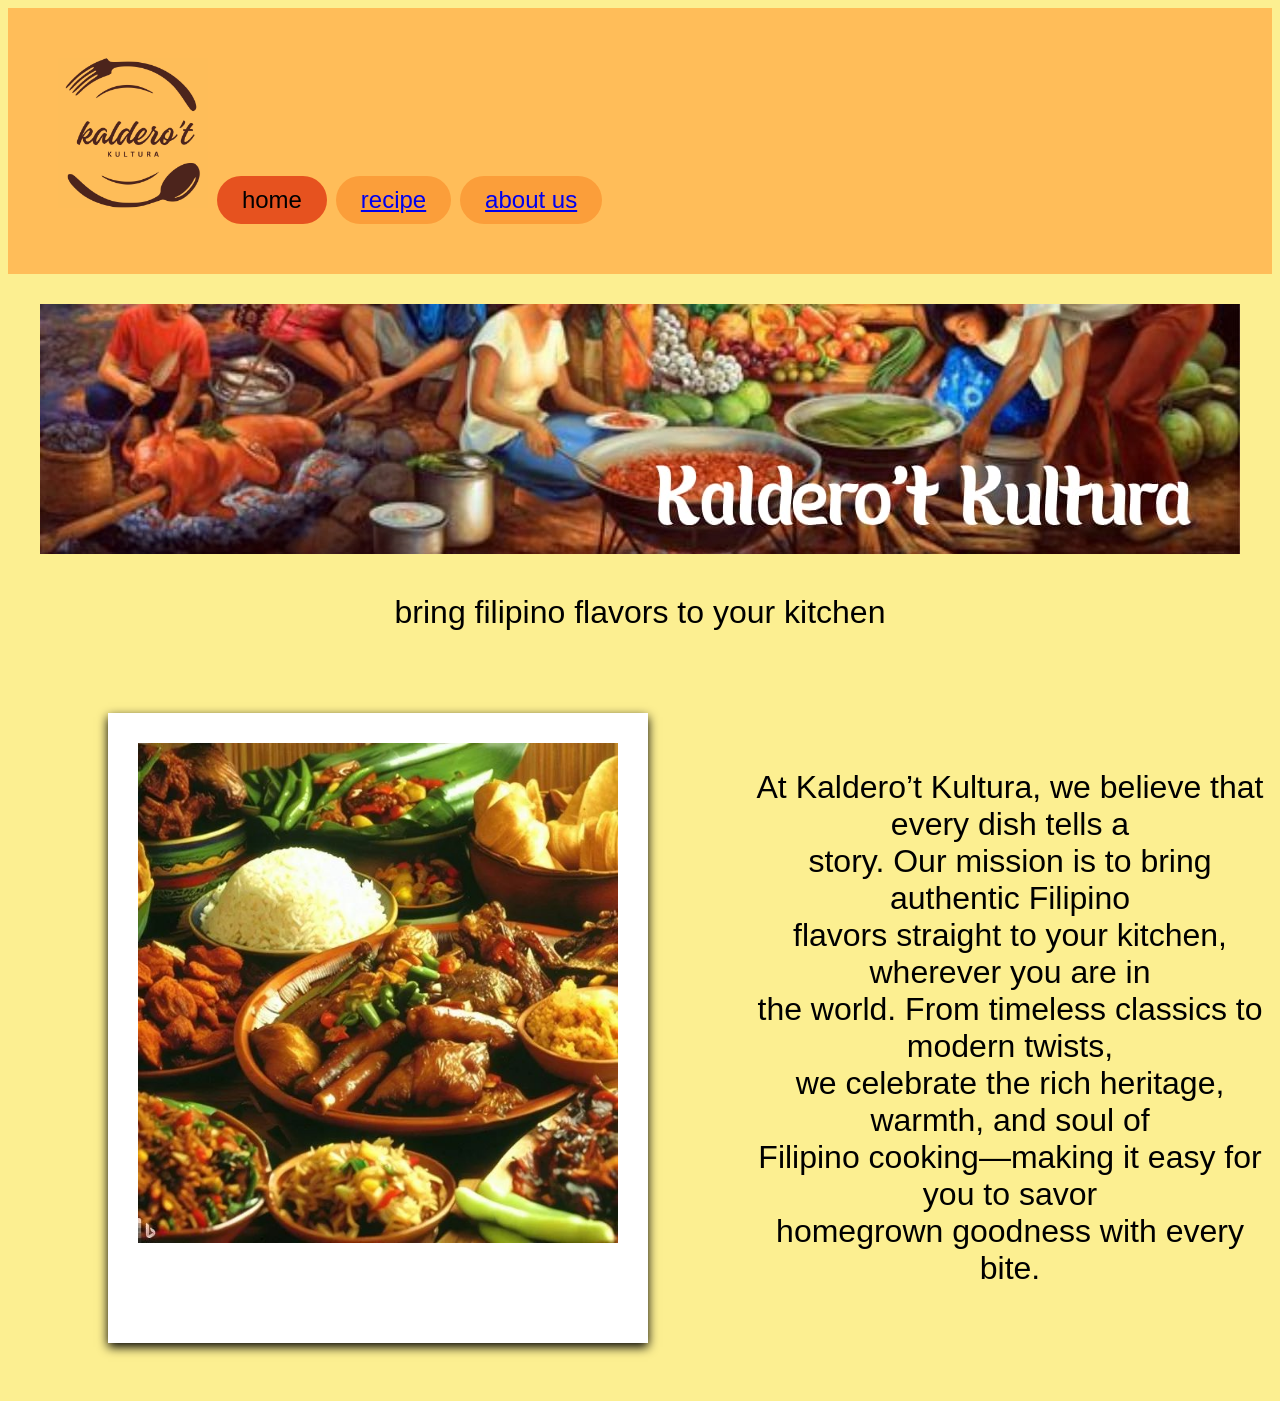
<file: index.html>
<!DOCTYPE html>
<html lang="en">
<head>
    <meta charset="UTF-8">
    <meta name="viewport" content="width=device-width, initial-scale=1.0">
    <title> Kaldero't Kultura</title>
    <link rel = "stylesheet"
          href ="style.css"/>
</head>
<body>
   <div class="navbar">
            <img src="583b5a83-734d-44c7-91e7-34e36e09e03a.jpg" alt="logo" height="150px" width="150px">
            <button class="nav-btn active">home</button>
            <button class="nav-btn"><a href="recipe.html">recipe</a></button>
            <button class="nav-btn"><a href="about-us.html">about us</a></button>
        </div>

    <div class="main">
        <center>
      <diV class="banner">
        <img src="12ce58cd-d0d6-4be0-9718-db29f8216a18.jpg">
      </div>

        <div class="tagline">
         <p>bring filipino flavors to your kitchen</p>
        </diV>
      </center>
      
      <div class="content">
       <div class="polaroid">
        <img src="af4adde5-ee0a-402c-b5a3-0d094abff510.jpg" alt="filipino dishes">
       </div>
      

      <div class="text-box">
        <center>
        <p> At Kaldero’t Kultura, we believe that every dish tells a <br>story.
      Our mission is to bring authentic Filipino <br>flavors straight to your
      kitchen, wherever you are in <br>the world. From timeless classics to
      modern twists,<br> we celebrate the rich heritage, warmth, and soul of<br>
      Filipino cooking—making it easy for you to savor<br> homegrown goodness
      with every bite.</p>
      </center>
      </div>
    </div>
      
</body>

</html>
</file>
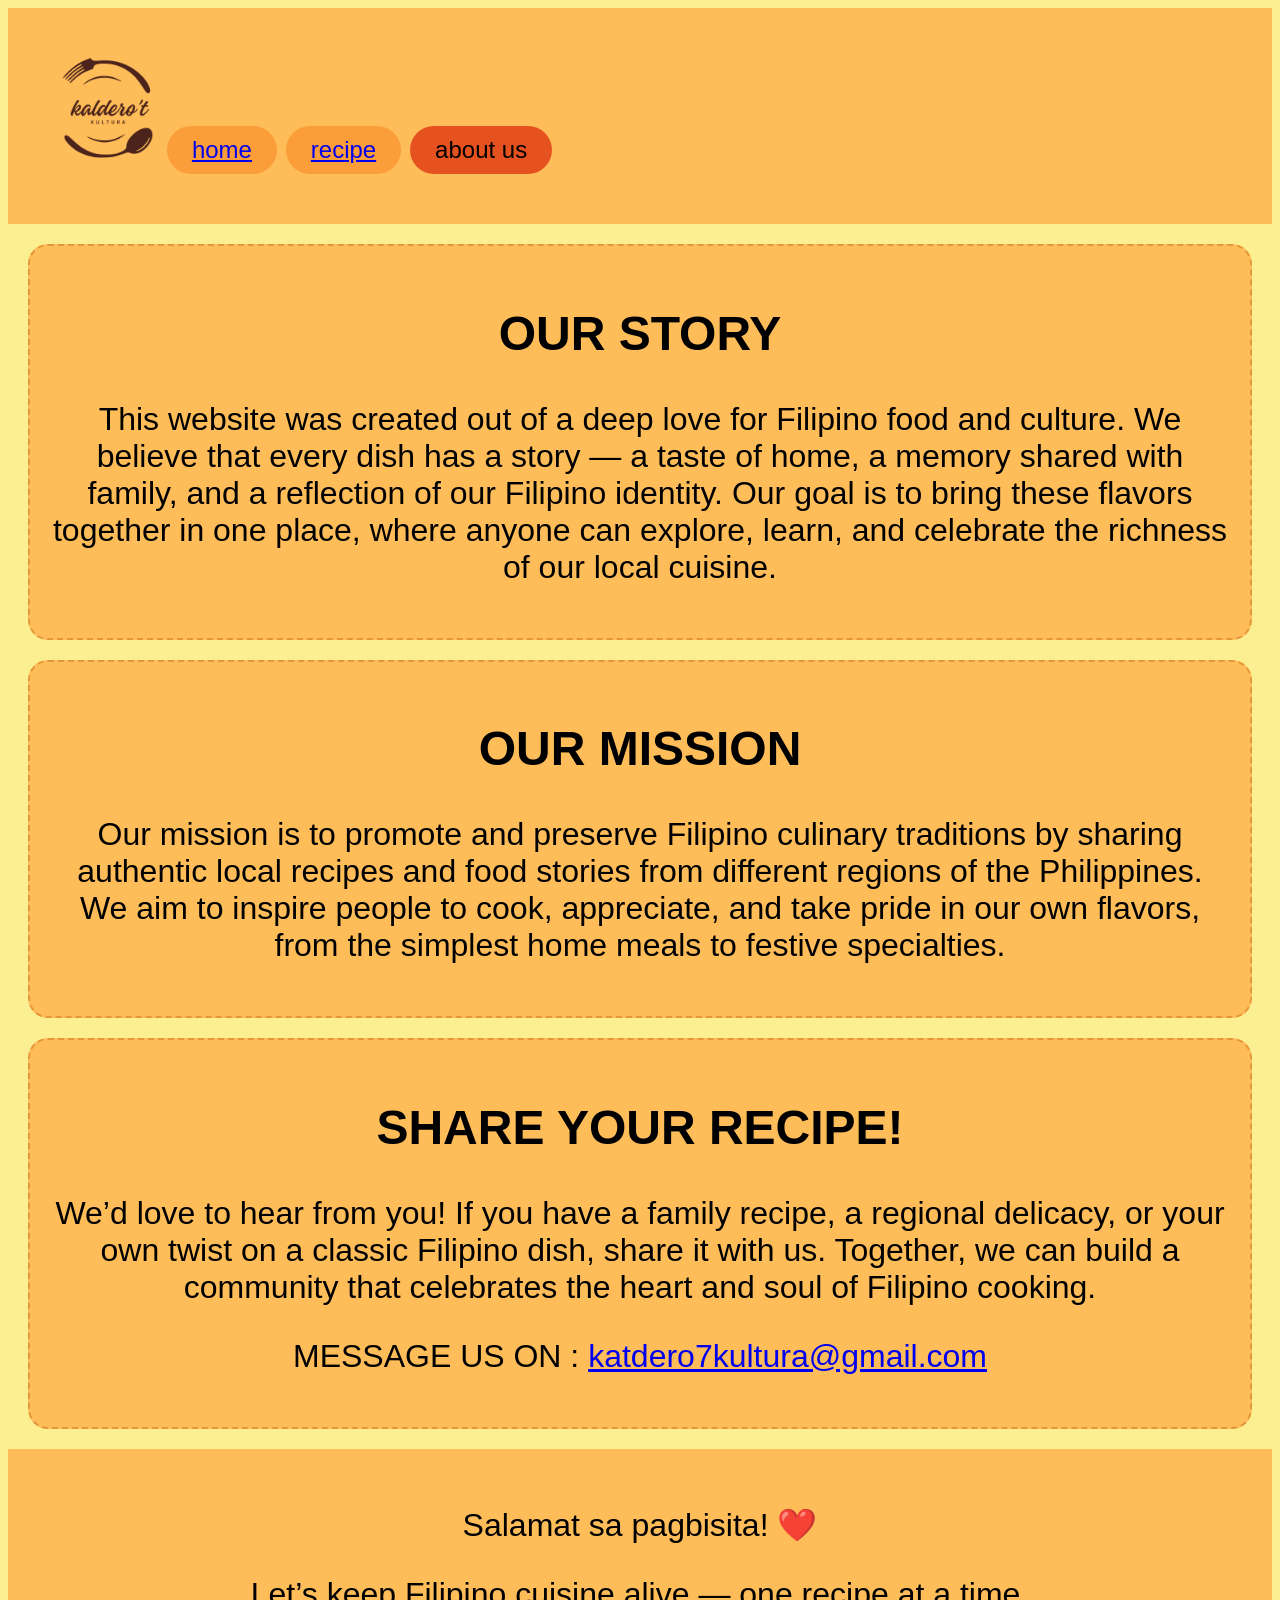
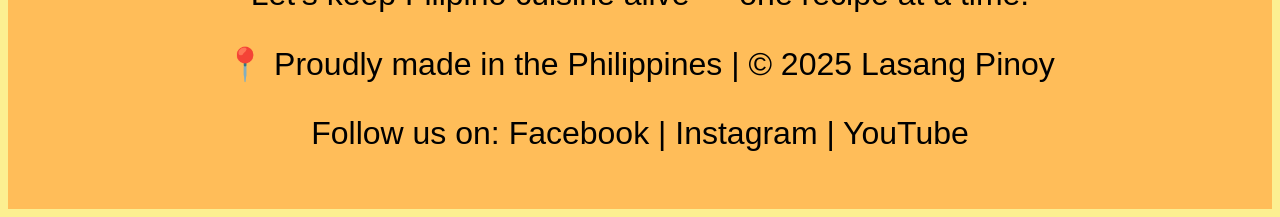
<file: about-us.html>
<!DOCTYPE html>
<html lang="en">

<head>
    <meta charset="UTF-8">
    <meta name="viewport" content="width=device-width, initial-scale=1.0">
    <title>About us</title>
    <link rel = "stylesheet"
          href ="style.css"/>
</head>

<body>
     <div class="navbar">
            <img src="583b5a83-734d-44c7-91e7-34e36e09e03a.jpg" alt="logo" height="100px" width="100px">
            <button class="nav-btn"><a href="index.html">home</a></button>
            <button class="nav-btn"><a href ="recipe.html">recipe</a></button>
            <button class="nav-btn active">about us</button>
        </div>

    <div class="box story">
        <h2>OUR STORY</h2>
        <p>This website was created out of a deep love for Filipino food and culture. We believe that every dish has a
            story — a taste of home, a memory shared with family, and a reflection of our Filipino identity. Our goal is
            to bring these flavors together in one place, where anyone can explore, learn, and celebrate the richness of
            our local cuisine.</p>
    </div>

    <div class="box mission">
        <h2>OUR MISSION</h2>
        <p>Our mission is to promote and preserve Filipino culinary traditions by sharing authentic local recipes and
            food stories from different regions of the Philippines. We aim to inspire people to cook, appreciate, and
            take pride in our own flavors, from the simplest home meals to festive specialties.</p>
    </div>

    <div class="box share">
        <h2>SHARE YOUR RECIPE!</h2>
        <p>We’d love to hear from you! If you have a family recipe, a regional delicacy, or your own twist on a classic
            Filipino dish, share it with us. Together, we can build a community that celebrates the heart and soul of
            Filipino cooking.</p>

         <p class="email">
            MESSAGE US ON : <a href="email">katdero7kultura@gmail.com</a>
        </p>
    </div>

</section>

<!-- Footer -->
<footer>
    <p>Salamat sa pagbisita! ❤️</p>
    <p>Let’s keep Filipino cuisine alive — one recipe at a time.</p>
    <p>📍 Proudly made in the Philippines | © 2025 Lasang Pinoy</p>
    <p>Follow us on: Facebook | Instagram | YouTube</p>
</footer>

            
    </div>
</body>

</html>
</file>
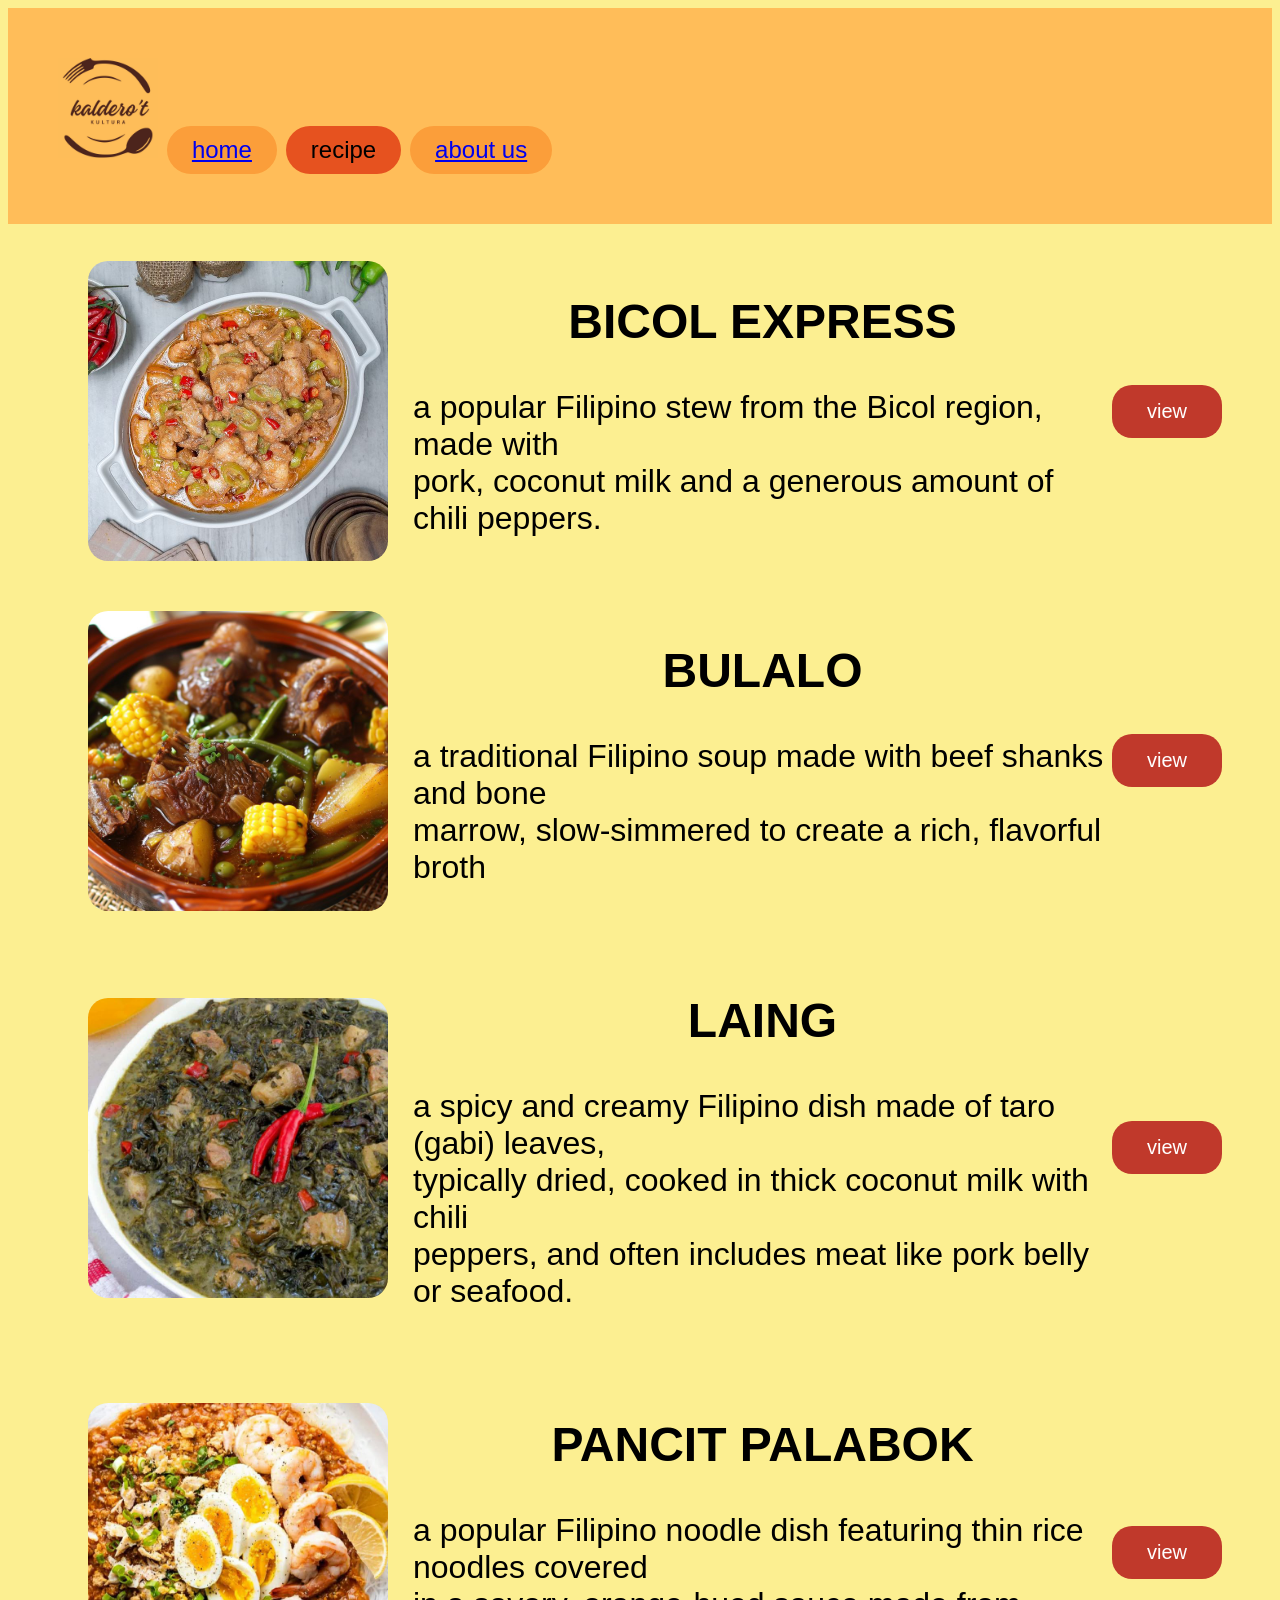
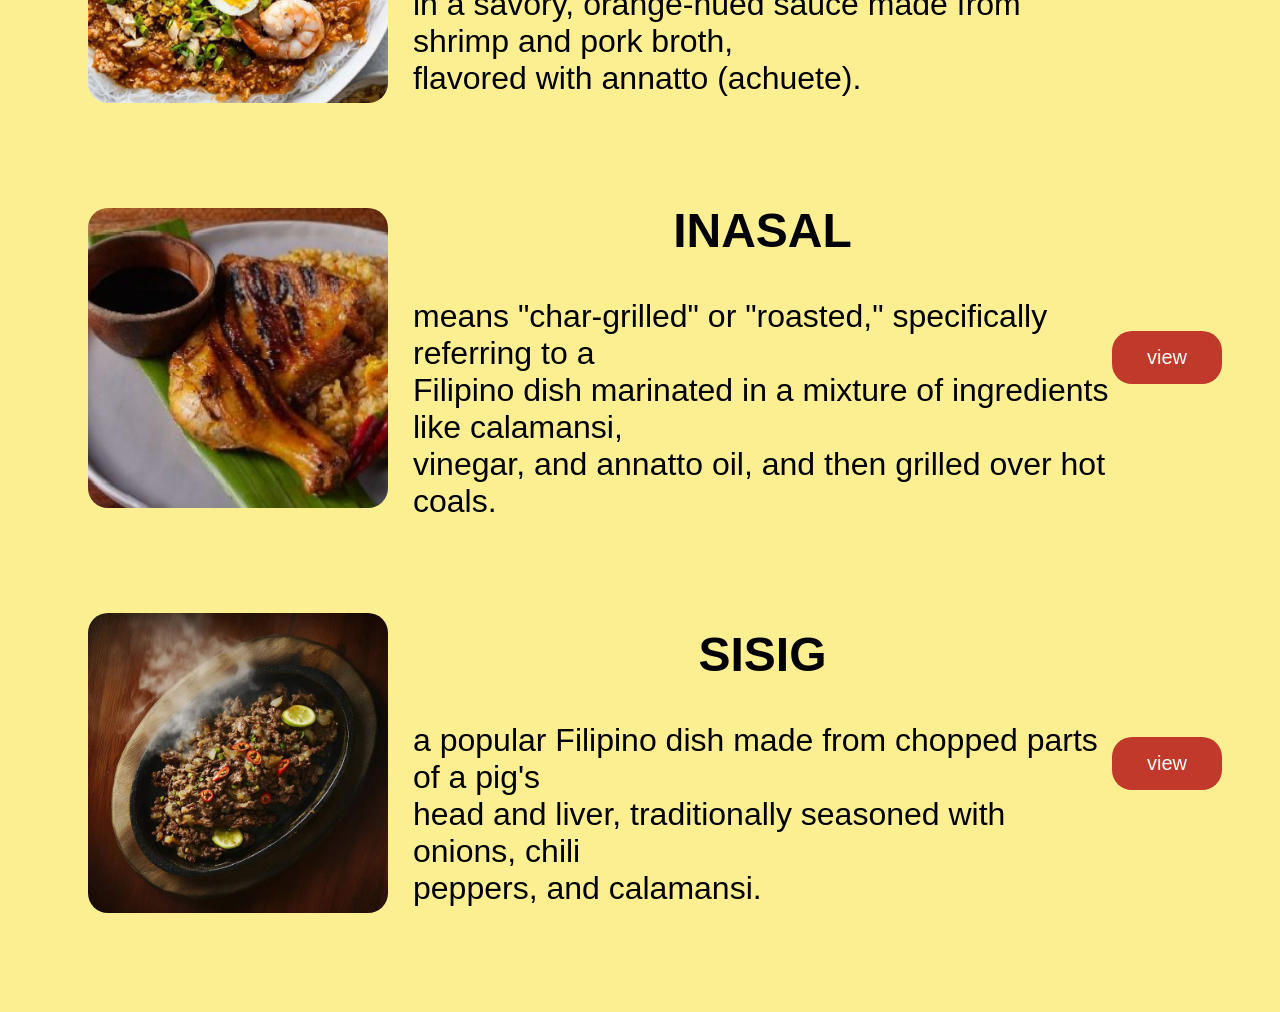
<file: recipe.html>
<!DOCTYPE html>
<html lang="en">
<head>
    <meta charset="UTF-8">
    <meta name="viewport" content="width=device-width, initial-scale=1.0">
    <title> Kaldero't Kultura</title>
         <link rel = "stylesheet"
          href ="style.css"/>
</head>

<body>
        <div class="navbar">
            <img src="583b5a83-734d-44c7-91e7-34e36e09e03a.jpg" alt="logo" height="100px" width="100px">
            <button class="nav-btn"><a href="index.html">home</a></button>
            <button class="nav-btn active">recipe</a></button>
            <button class="nav-btn"><a href="about-us.html">about us</a></button>
        </div>

    <div class="container">

        <div class="recipe">
            <img src="5d920169-4b04-4105-a73b-389a0adc59eb.jpg" alt="bicol express">
            <div class="definition">
                <h2> BICOL EXPRESS</h2>
                <p>a popular Filipino stew from the Bicol region, made with <br>pork, coconut milk and a generous amount
                    of chili peppers.</p>
            </div>
            <button class="view-btn">view</button>
        </div>

        <div class="recipe">
            <img src="b481ceca-9c24-4ff9-a670-e9b1467930b2.jpg" alt="bulalo">
            <div class="definition">
                <h2>BULALO</h2>
                <p>a traditional Filipino soup made with beef shanks and bone<br>marrow, slow-simmered to create a rich,
                    flavorful broth</p>
            </div>
            <button class="view-btn">view</button>
        </div>

        <div class="recipe">
            <img src="94c66611-c7a8-48eb-ac27-2ac7f806ecca.jpg" alt="laing">
            <div class="definition">
                <h2>LAING</h2>
                <P>a spicy and creamy Filipino dish made of taro (gabi) leaves,<br>typically dried, cooked in thick
                    coconut milk with chili<br> peppers, and often includes meat like pork belly or seafood.</P>
            </div>
            <button class="view-btn">view</button>
        </div>

        <div class="recipe">
            <img src="6906b549-6281-40f7-8bf9-8fc798564596.jpg" alt="pancit palabok">
            <div class="definition">
                <h2>PANCIT PALABOK</h2>
                <p>a popular Filipino noodle dish featuring thin rice noodles covered <br>in a savory, orange-hued sauce
                    made from shrimp and pork broth,<br> flavored with annatto (achuete).</p>
            </div>
            <button class="view-btn">view</button>
        </div>

        <div class="recipe">
            <img src="b93c1045-38f4-45b4-b475-63f92b5d2fa9.jpg" alt="inasal">
            <div class="definition">
                <h2>INASAL</h2>
                <p>means "char-grilled" or "roasted," specifically referring to a <br>Filipino dish marinated in a
                    mixture of ingredients like calamansi,<br> vinegar, and annatto oil, and then grilled over hot
                    coals.</p>
            </div>
            <button class="view-btn">view</button>
        </div>

        <div class="recipe">
            <img src="3ba10416-f428-4640-ba92-1ad0ca335693.jpg" alt="sisig">
            <div class="definition">
                <h2>SISIG</h2>
                <p>a popular Filipino dish made from chopped parts of a pig's<br> head and liver, traditionally seasoned
                    with onions, chili<br> peppers, and calamansi.</p>
            </div>
            <button class="view-btn">view</button>
        </div>
</body>

</html>
</file>
<file: style.css>
/* index page only*/
body{
            background-color: #fcef91;
            font-size: 40px;
            font-family: Arial, Helvetica, sans-serif;
        }  

         .navbar{
          background-color: #ffbd59;
          padding: 50px;
          gap: 25px;
          justify-content: flex-start;
        }

        .nav-btn{
          background-color: #fb9e3a;
          padding: 10px 25px;
          border-radius: 25px;
          font-size: x-large;
          border: none;
        }

        .nav-btn.active{
          background-color: #e6521f;
        }

        .banner{
          margin: 30px;
          border-radius: 20px;
        }

        .content{
          display: flex;
          gap: 50px;
          align-items: center;
          margin-left: 50px;
        }

        .polaroid img{
          height: 500px;
          width: 480px;
          display: block;
          border: 30px solid white;
          border-bottom: 100px solid white;
          margin-left: 500px;
          margin: 50px;
          box-shadow: 0 4px 10px;
        }

        .textbox{
          line-height: 1.5;
          margin-top: 200px;
          
        }

        /* recipe page only */
         body {
            background-color: #fcef91;
            font-size: xx-large;
            font-family: Arial, Helvetica, sans-serif;
        }


        .container{
            padding: 30px 50px;
        }

        .recipe{
            display: flex;
            align-items: center;
            margin-bottom: 35px;
            margin-left: 30px;
        }

        .recipe img{
            width: 300px;
            height: 300px;
            border-radius: 20px;
            margin-right: 25px;
        }

        .definition-text{
            flex: 1;
        }

        .definition-text h2{
            letter-spacing: 1px;
            font-size: 20px;
        }

        .definition-text p{
            font-size: 20px;
            line-height: 1.5;
        }

        .view-btn {
            background: #c0392b;
            color: white;
            border: none;
            font-size: 20px;
            padding: 15px 35px;
            border-radius: 20px;
            cursor: pointer;
            margin-left: auto;
        }

    /* about us page only */
    body{
    font-family: Arial, Helvetica, sans-serif;
    background-color: #fcef91;
}

        
        h2{
            text-align: center;
        }


        .box{
        background-color:  #ffbd59;
         align-items: stretch;
         padding: 20px;
         margin: 20px;
         border-radius: 20px;
         border: 2px dashed #e6953b;
         text-align: center;
        }

        email{
            margin-top: 15px;
            font-weight: bold;
        }

        footer{
            background-color: #ffbd59;
            text-align: center;
            padding: 25px;
            margin-top: 20px;
        }
</file>
